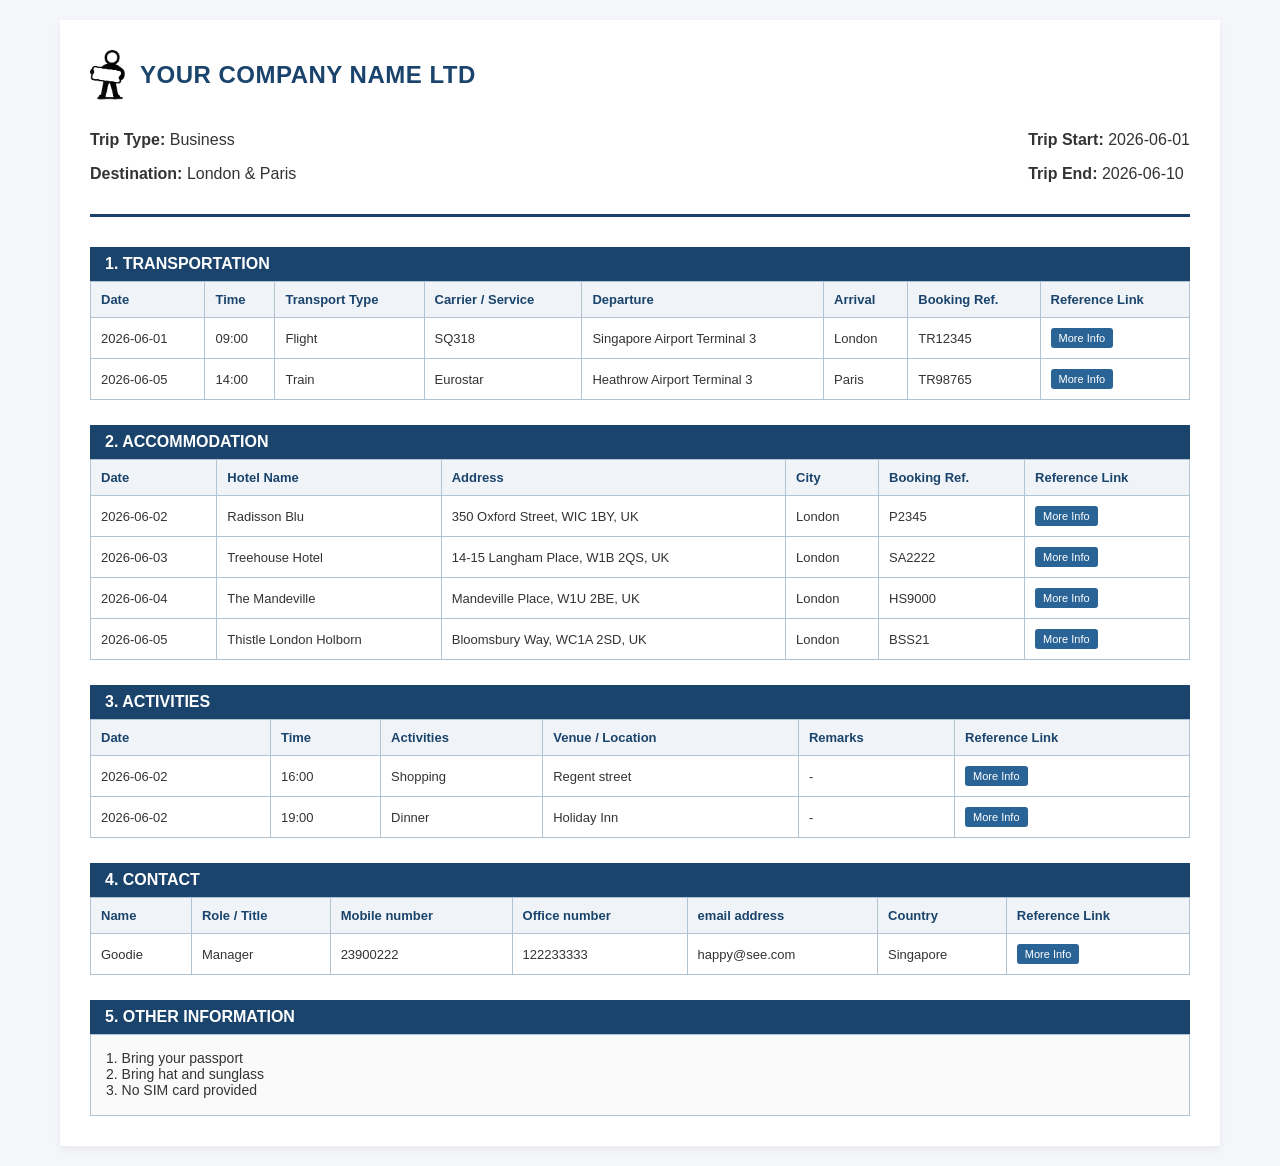
<file: index.html>
<!DOCTYPE html>
<html lang="en">
<head>
    <meta charset="UTF-8">
    <meta name="viewport" content="width=device-width, initial-scale=1.0">
    <title>Travel Itinerary</title>
    <link rel="stylesheet" href="style.css">
    
    <!-- Look directly inside your own folder for the Excel parser -->
    <script src="xlsx.full.min.js"></script>
    <script src="script.js" defer></script>
</head>
<body>

       <div class="container">
        <!-- Brand Logo Header Block -->
        <div class="branding-header">
            <img src="logo.png" alt="Company Logo" class="company-logo" onerror="this.style.display='none'">
            <span class="company-name">YOUR COMPANY NAME LTD</span>
        </div>

        <header>
            <div class="header-left">
                <p><strong>Trip Type:</strong> <span id="summary-trip-type">Loading...</span></p>
                <p><strong>Destination:</strong> <span id="summary-dest">Loading...</span></p>
            </div>
            <div class="header-right">
                <p><strong>Trip Start:</strong> <span id="summary-start">Loading...</span></p>
                <p><strong>Trip End:</strong> <span id="summary-end">Loading...</span></p>
            </div>
        </header>


        <!-- 1. Transportation Section -->
        <section>
            <h2 class="section-title">1. TRANSPORTATION</h2>
            <div class="table-responsive">
                <table id="table-transportation"><thead><tr><th>Date</th><th>Time</th><th>Transport Type</th><th>Carrier / Service</th><th>Departure</th><th>Arrival</th><th>Booking Ref.</th><th>Reference Link</th></tr></thead><tbody></tbody></table>
            </div>
        </section>

        <!-- 2. Accommodation Section -->
        <section>
            <h2 class="section-title">2. ACCOMMODATION</h2>
            <div class="table-responsive">
                <table id="table-accommodation"><thead><tr><th>Date</th><th>Hotel Name</th><th>Address</th><th>City</th><th>Booking Ref.</th><th>Reference Link</th></tr></thead><tbody></tbody></table>
            </div>
        </section>

        <!-- 3. Activities Section -->
        <section>
            <h2 class="section-title">3. ACTIVITIES</h2>
            <div class="table-responsive">
                <table id="table-activities"><thead><tr><th>Date</th><th>Time</th><th>Activities</th><th>Venue / Location</th><th>Remarks</th><th>Reference Link</th></tr></thead><tbody></tbody></table>
            </div>
        </section>

        <!-- 4. Contact Section -->
        <section>
            <h2 class="section-title">4. CONTACT</h2>
            <div class="table-responsive">
                <table id="table-contact"><thead><tr><th>Name</th><th>Role / Title</th><th>Mobile number</th><th>Office number</th><th>email address</th><th>Country</th><th>Reference Link</th></tr></thead><tbody></tbody></table>
            </div>
        </section>

        <!-- 5. Other Info Section -->
        <section>
            <h2 class="section-title">5. OTHER INFORMATION</h2>
            <div id="other-info-content" class="other-info-box">-</div>
        </section>
    </div>

</body>
</html>
</file>
<file: style.css>
body {
    font-family: Arial, sans-serif;
    background-color: #f4f6f9;
    margin: 0;
    padding: 20px;
    color: #333;
}

.container {
    max-width: 1100px;
    margin: 0 auto;
    background: #fff;
    padding: 30px;
    box-shadow: 0 4px 8px rgba(0,0,0,0.05);
}

/* New Branding Logo Header Layout */
.branding-header {
    display: flex;
    align-items: center;
    gap: 15px;
    margin-bottom: 15px;
}

.company-logo {
    height: 50px;
    width: auto;
    object-fit: contain;
}

.company-name {
    font-size: 24px;
    font-weight: bold;
    color: #1a446c;
    letter-spacing: 0.5px;
}

header {
    display: flex;
    justify-content: space-between;
    border-bottom: 3px solid #1a446c;
    padding-bottom: 15px;
    margin-bottom: 30px;
}

.section-title {
    background-color: #1a446c;
    color: white;
    padding: 8px 15px;
    font-size: 16px;
    margin-top: 25px;
    margin-bottom: 0;
}

table {
    width: 100%;
    border-collapse: collapse;
    margin-bottom: 10px;
}

th, td {
    border: 1px solid #b1c4d4;
    padding: 10px;
    text-align: left;
    font-size: 13px;
}

th {
    background-color: #f0f4f8;
    color: #1a446c;
    font-weight: bold;
}

.info-btn {
    background-color: #2a6496;
    color: white;
    padding: 4px 8px;
    text-decoration: none;
    border-radius: 3px;
    font-size: 11px;
    display: inline-block;
}

.info-btn:hover {
    background-color: #1a446c;
}

/* Fixed Multi-Line Processing Text Container */
.other-info-box {
    border: 1px solid #b1c4d4;
    padding: 15px;
    min-height: 50px;
    background: #fafafa;
    font-size: 14px;
    white-space: pre-line; /* Respects Excel multi-line breaks */
}
</file>
